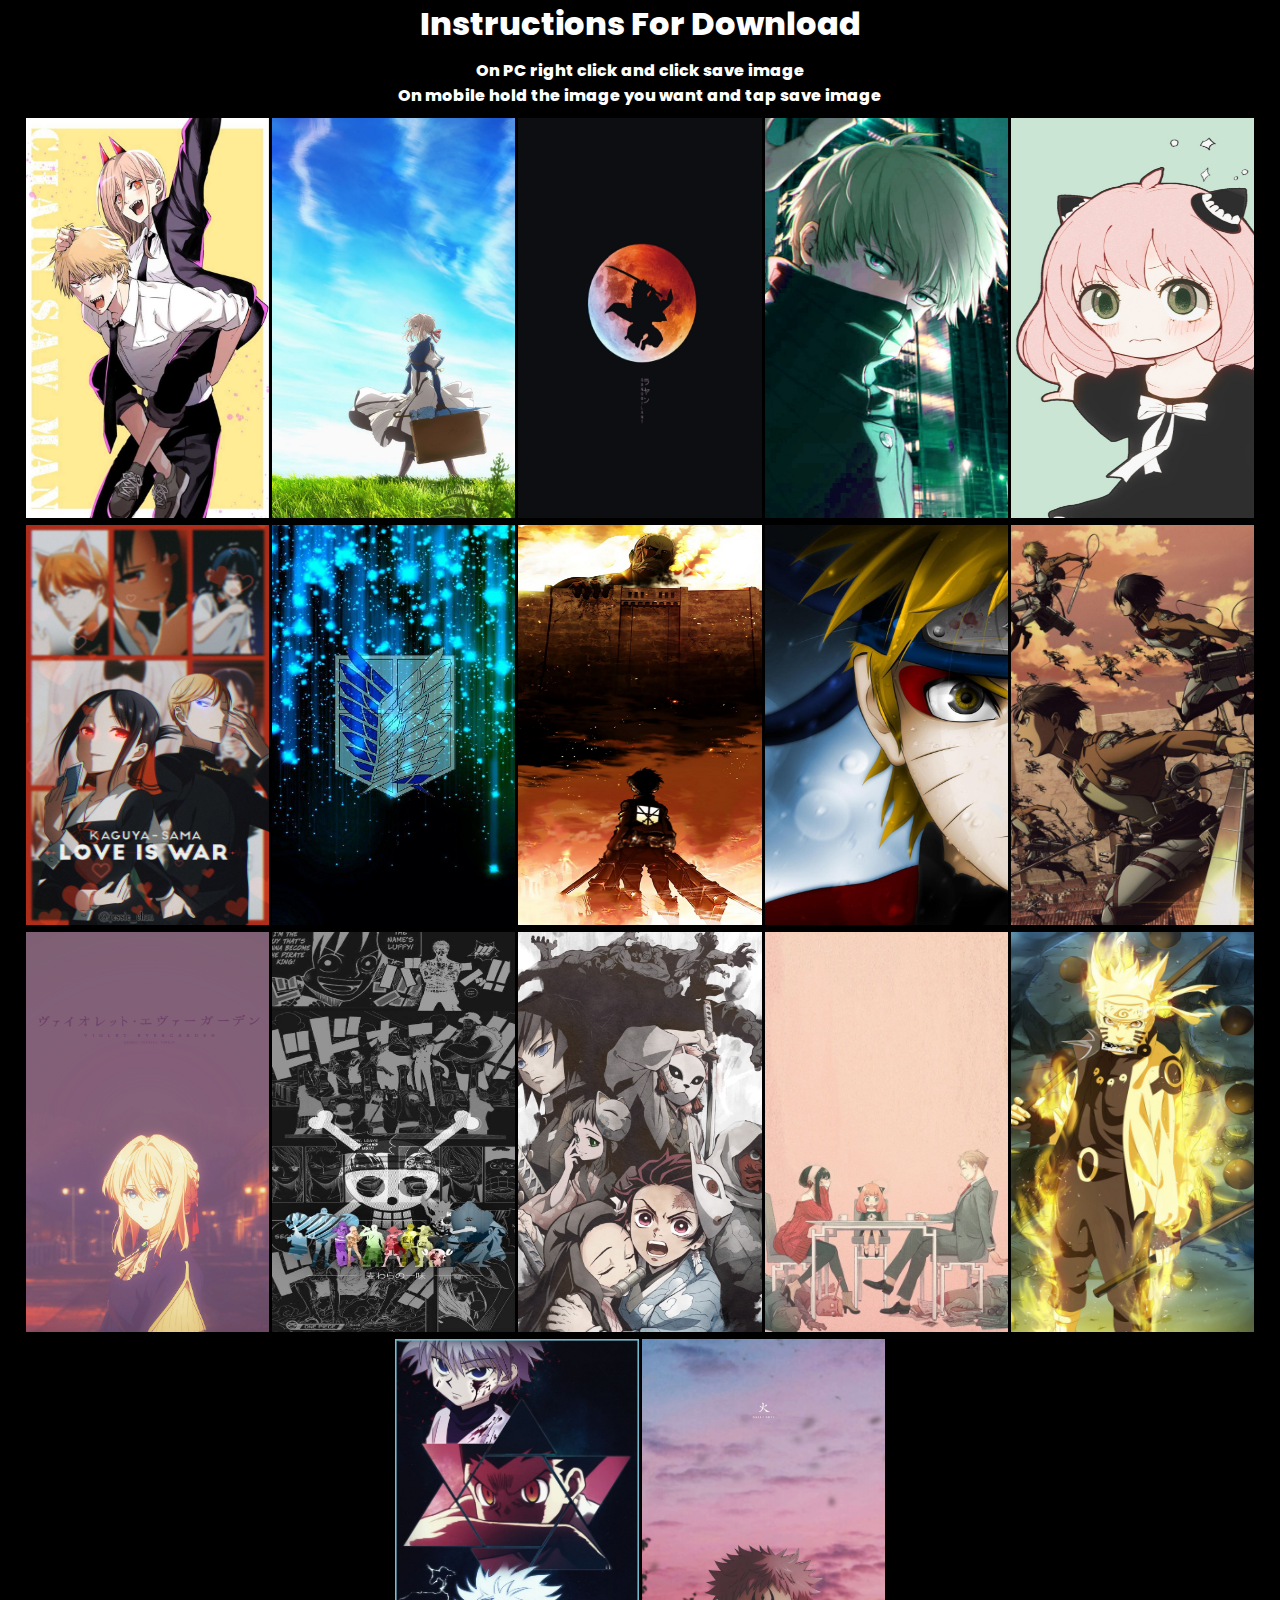
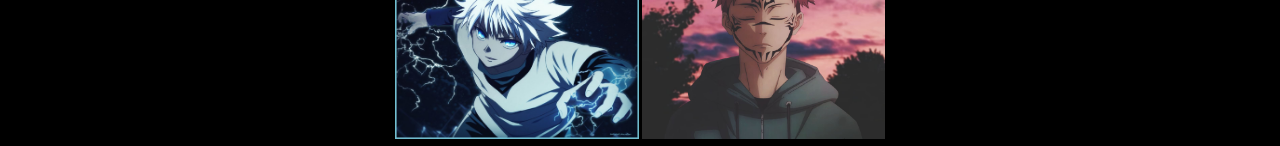
<file: wallpaper.html>
<!DOCTYPE html>
<html lang="en">
<head>
    <meta charset="UTF-8">
    <meta http-equiv="X-UA-Compatible" content="IE=edge">
    <meta name="viewport" content="width=device-width, initial-scale=1.0">
    <title>Wallpaper</title>
    <link rel="stylesheet" href="wallpaper.css">
    <link rel="preconnect" href="https://fonts.googleapis.com">
<link rel="preconnect" href="https://fonts.gstatic.com" crossorigin>
<link href="https://fonts.googleapis.com/css2?family=Poppins:ital,wght@0,200;0,300;0,400;0,500;0,600;0,700;0,800;0,900;1,300;1,400;1,500;1,600&display=swap" rel="stylesheet">
</head>
<body>
    <main>
        <h1>Instructions For Download</h1>
        <p>On PC right click and click save image<br> On mobile hold the image you want and tap save image</p>
        <div>
            <img src="wallpaper app/wp10424259-chainsaw-man-phone-wallpapers.jpg" alt="anime">
            <img src="wallpaper app/wp10455481-violet-evergarden-phone-wallpapers.jpg" alt="anime">
            <img src="wallpaper app/wp10478271-demon-slayer-dark-wallpapers.jpg" alt="anime">
            <img src="wallpaper app/wp10953689-jujutsu-kaisen-4k-phone-wallpapers.jpg" alt="anime">
            <img src="wallpaper app/wp11187747-spy-x-family-phone-wallpapers.jpg" alt="anime">
            <img src="wallpaper app/wp11240104-kaguya-sama-love-is-war-season-2-wallpapers.png" alt="anime">
            <img src="wallpaper app/wp4786863-shingeki-no-kyojin-smartphone-wallpapers.jpg" alt="anime">
            <img src="wallpaper app/wp4786879-shingeki-no-kyojin-smartphone-wallpapers.jpg" alt="anime">
            <img src="wallpaper app/wp5022348-naruto-hokage-android-wallpapers.jpg" alt="anime">
            <img src="wallpaper app/wp5432709-attack-on-titans-anime-wallpapers.jpg" alt="anime">
            <img src="wallpaper app/wp6284788-violet-evergarden-iphone-wallpapers.png" alt="anime">
            <img src="wallpaper app/wp6452181-king-one-piece-wallpapers.jpg" alt="anime">
            <img src="wallpaper app/wp6716376-anime-ps4-demon-slayer-wallpapers.jpg" alt="anime">
            <img src="wallpaper app/wp7868517-spy-x-family-wallpapers.jpg" alt="anime">
            <img src="wallpaper app/wp7947600-naruto-mobile-4k-wallpapers.jpg" alt="anime">
            <img src="wallpaper app/wp9322240-mobile-4k-hunter-x-hunter-wallpapers.jpg" alt="anime">
            <img src="wallpaper app/wp9402037-jujutsu-kaisen-4k-iphone-wallpapers.jpg" alt="anime">
        </div>
    </main>
</body>
</html>
</file>
<file: wallpaper.css>
*{
    font-weight: 800;
    margin: auto;
    text-align: center;
    font-family: Poppins;
    color: white;
}
p, h1{
    margin-bottom: 10px;
}
body{
    background-color: black;
}
.div{
    display:flex;
    flex-direction: row;
    gap: 35px;
    flex-wrap: wrap;
    object-fit: cover;
    
    align-items: center;
    justify-content: center;
    align-self: center;
  margin: 0;
}
img{
    width: 19%;
    height:400px;
}
@media only screen and (max-width: 600px){
    img{
        height: 180px;
    }
}
</file>
